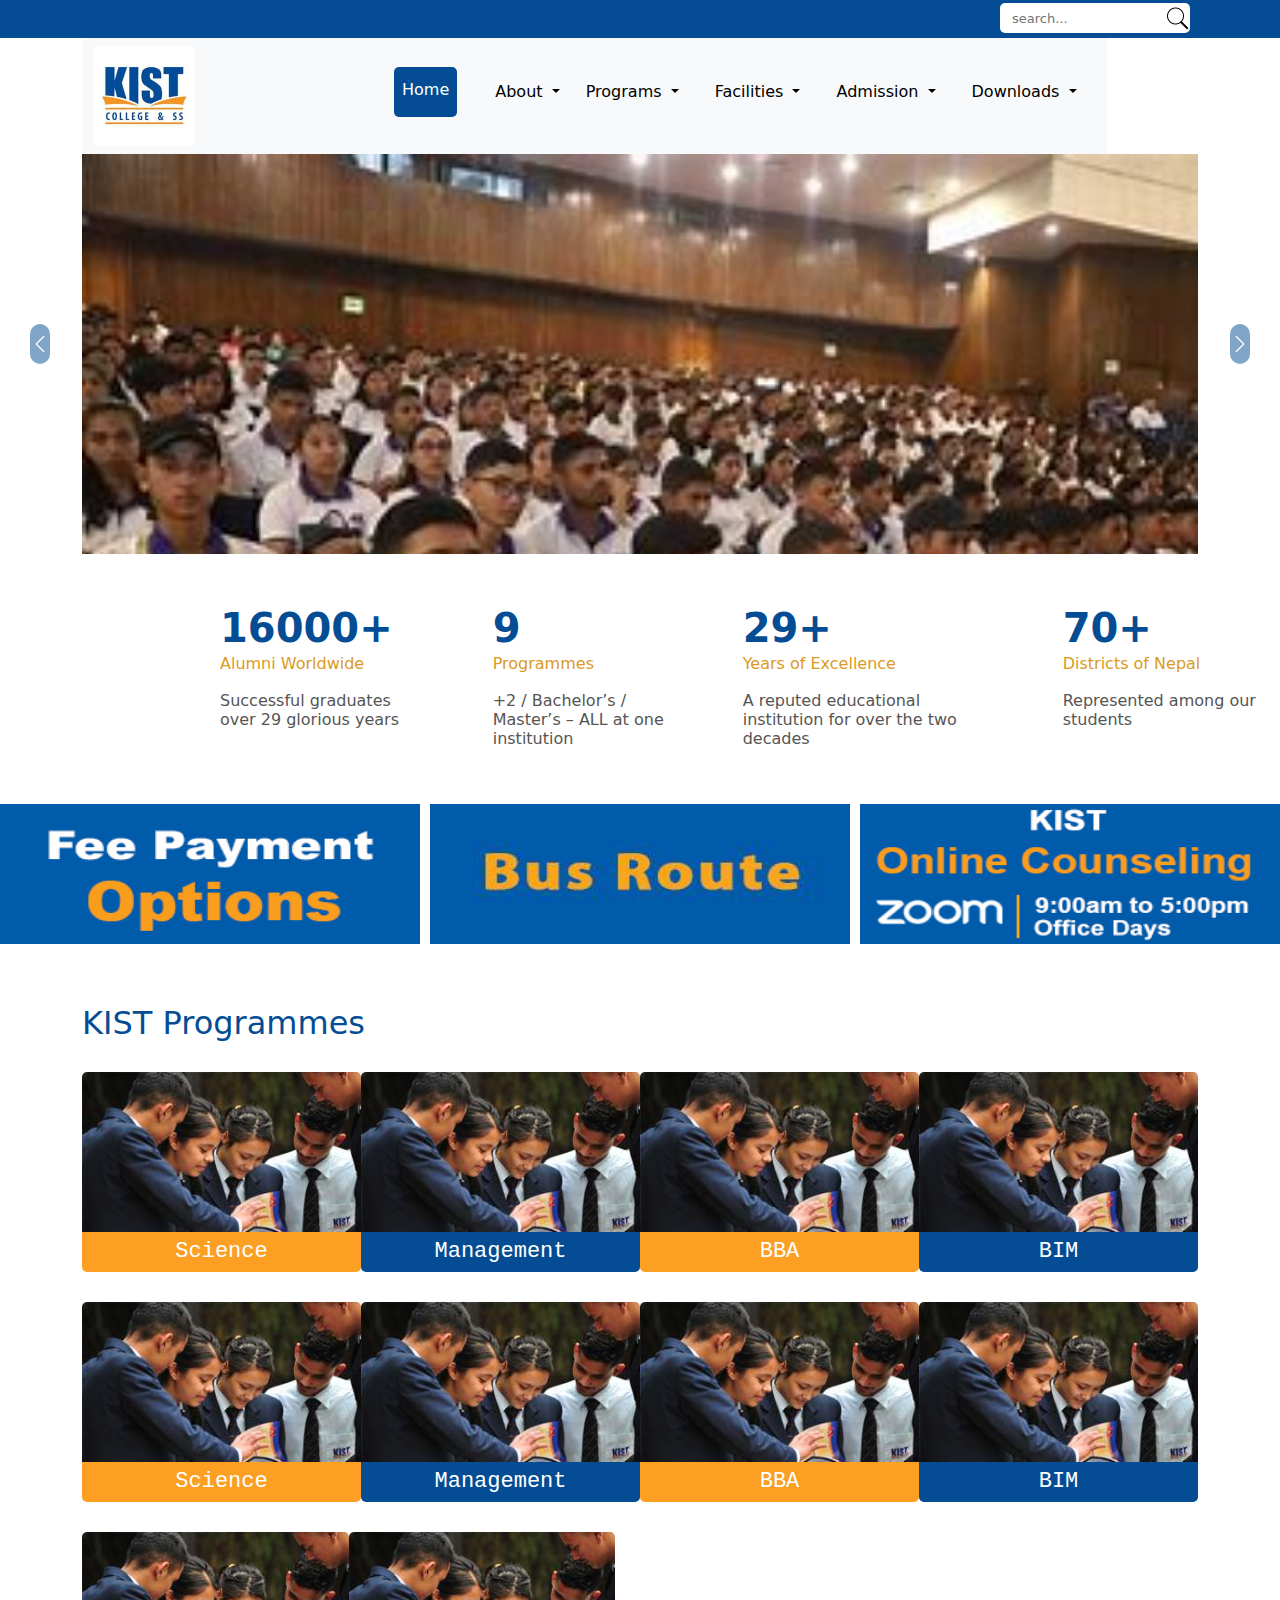
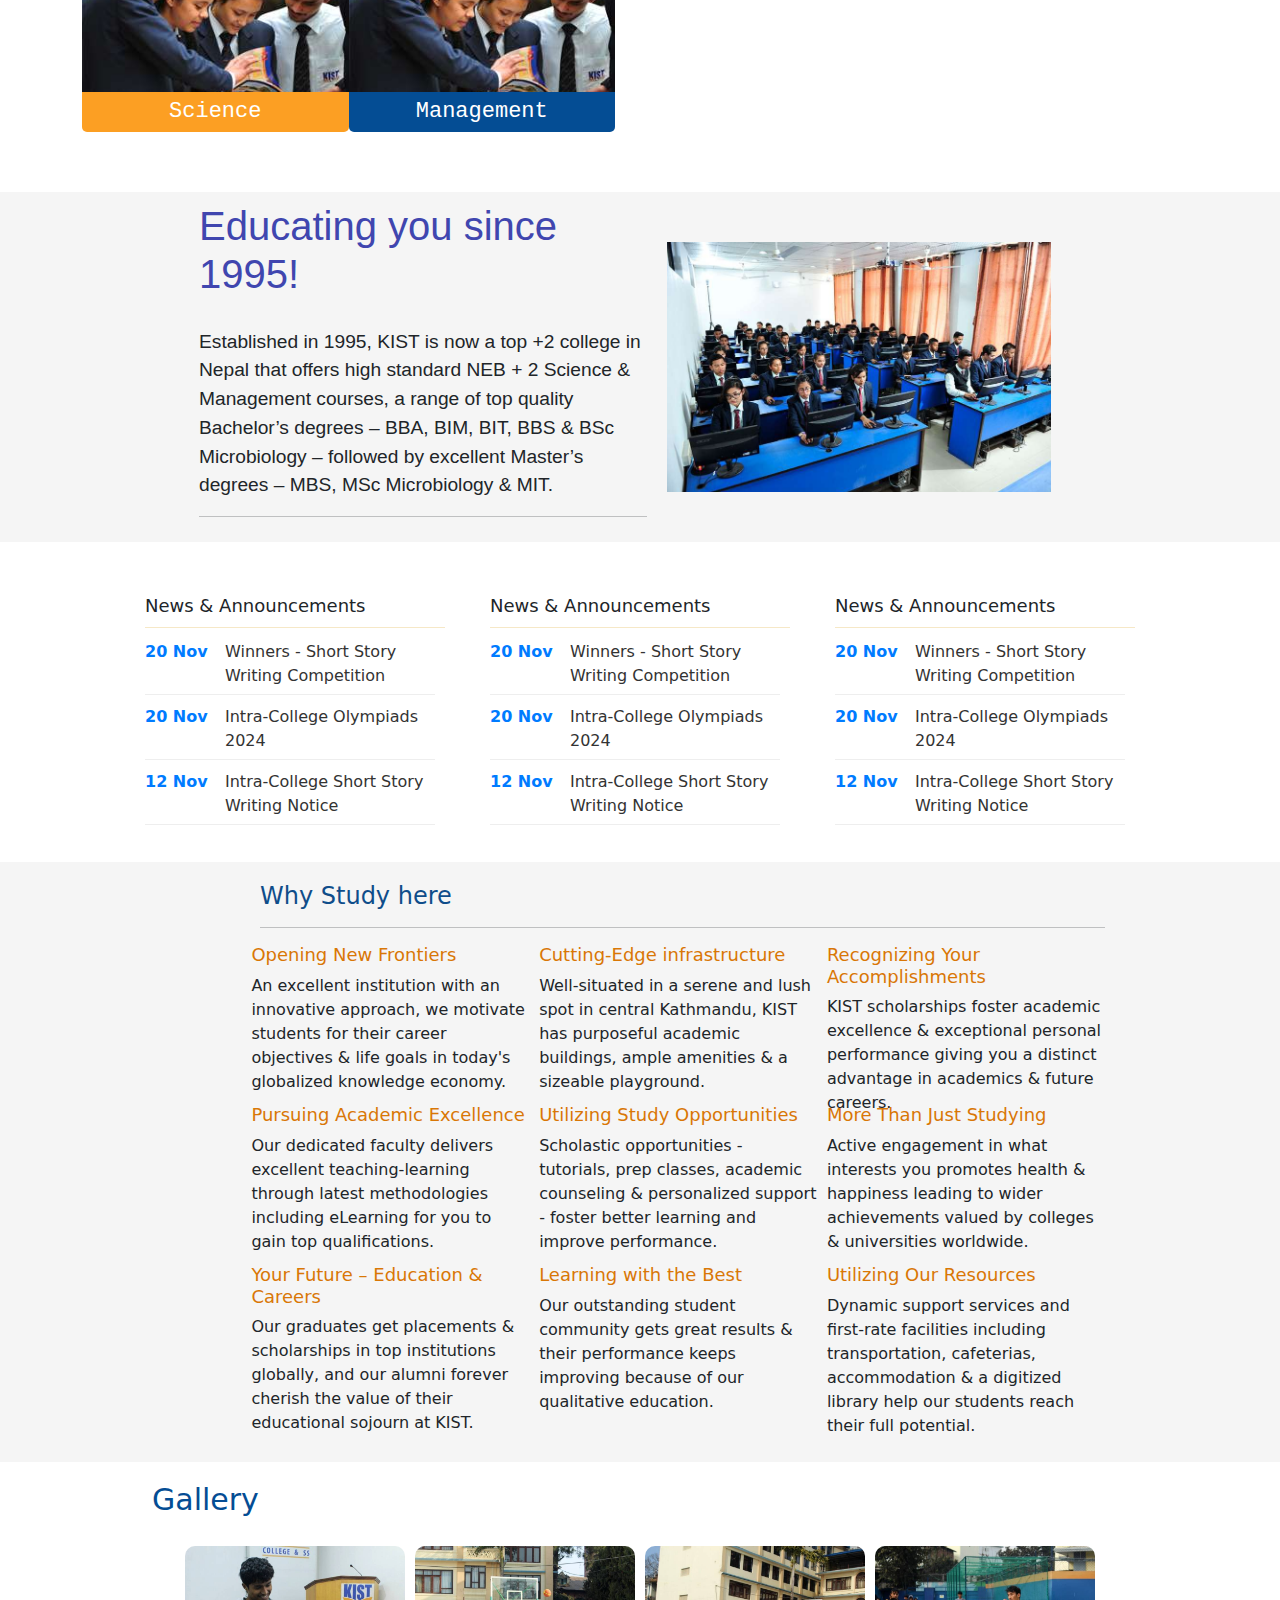
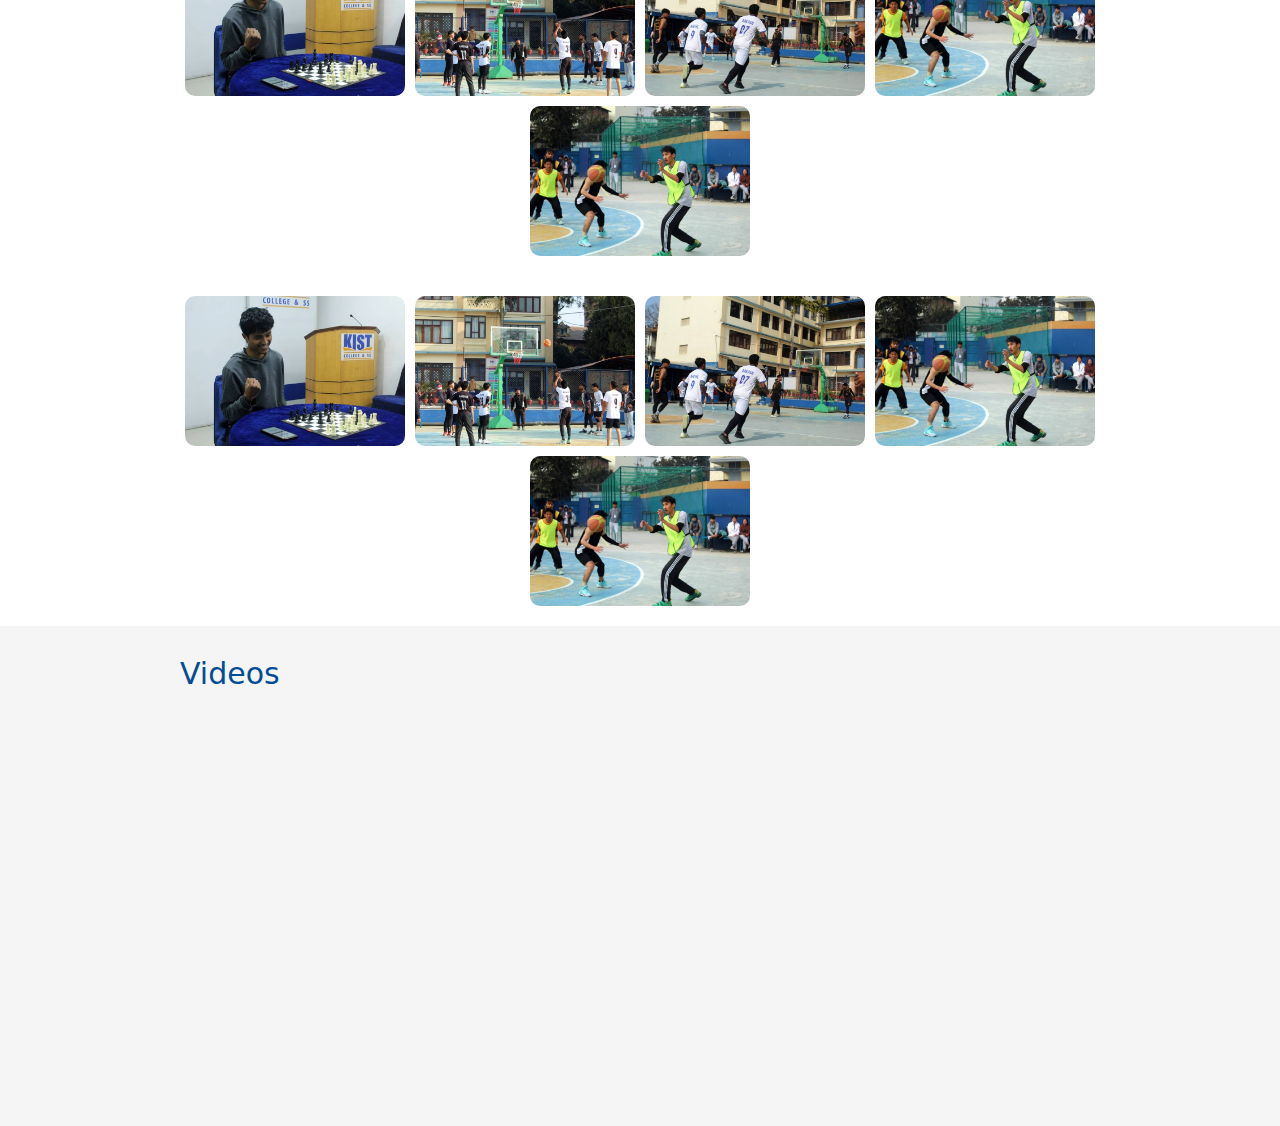
<file: index.html>
<!DOCTYPE html>
<html lang="en">
<head>
    <meta charset="UTF-8">
    <meta name="viewport" content="width=device-width, initial-scale=1.0">
    <title>KIST</title>
    <link rel="stylesheet" href="./style.css">
    <meta name="viewport" content= "width=device-width, user-scalable=no">
    <link rel="stylesheet" href="./assets/css/bootstrap.css">
    <link href="https://cdn.jsdelivr.net/npm/bootstrap@5.0.2/dist/css/bootstrap.min.css" rel="stylesheet" integrity="sha384-EVSTQN3/azprG1Anm3QDgpJLIm9Nao0Yz1ztcQTwFspd3yD65VohhpuuCOmLASjC" crossorigin="anonymous">
<script src="https://cdn.jsdelivr.net/npm/bootstrap@5.0.2/dist/js/bootstrap.bundle.min.js" integrity="sha384-MrcW6ZMFYlzcLA8Nl+NtUVF0sA7MsXsP1UyJoMp4YLEuNSfAP+JcXn/tWtIaxVXM" crossorigin="anonymous"></script>
</head>
<body>
    <div class="searchbar">
        <input class="search-bar" placeholder="search..." type="searchbar">
    </div>
    <div  style="display: flex; " class="container">
    <nav class="navbar navbar-expand-lg bg-body-tertiary">
        <div class="container-fluid">
          <img class="logo" src="./images/logo_small.jpg" style="height: 100px; width: 100px; margin-right: 200px; " alt="">
          <button class="navbar-toggler" type="button" data-bs-toggle="collapse" data-bs-target="#navbarSupportedContent" aria-controls="navbarSupportedContent" aria-expanded="false" aria-label="Toggle navigation">
            <span class="navbar-toggler-icon"></span>
          </button>
          <div class="collapse navbar-collapse" id="navbarSupportedContent">
            <ul  style="align-items: center;position: relative;  " class="navbar-nav me-auto mb-2 mb-lg-2">
              <li class="nav-item">
                <a style=" border-radius: 5px; height: 50px; line-height: 30px; background: #044d94; color: white; margin-right: 20px; " class="nav-link active" aria-current="page" href="./index.html">Home</a>
              </li>
              <li style="margin: 0 ;  " class="nav-item">
                <li    class="nav-item dropdown">
                    <a style="color: black; font-weight: 500; " class="nav-link dropdown-toggle" href="#" role="button" data-bs-toggle="dropdown" aria-expanded="false">
                     About
                    </a>
                    <ul style="position: absolute;" class="dropdown-menu">
                        <li><a class="dropdown-item" href="#">Introduction</a></li>
                        <li><hr class="dropdown-divider"></li>
                        <li><a class="dropdown-item" href="#">Message From Director</a></li>
                        <li><hr class="dropdown-divider"></li>
                        <li><a class="dropdown-item" href="#">Message From Principle</a></li>
                        <li><hr class="dropdown-divider"></li>
                        <li><a class="dropdown-item" href="#">Kist Poeple</a></li>
                        <li><hr class="dropdown-divider"></li>
                        <li><a class="dropdown-item" href="#">Tradition</a></li>
                        <li><hr class="dropdown-divider"></li>
                        <li><a class="dropdown-item" href="#">Life at KIST</a></li>
                        <li><hr class="dropdown-divider"></li>
                        <li><a class="dropdown-item" href="#">Gallery</a></li>
                        <li><hr class="dropdown-divider"></li>
                        <li><a class="dropdown-item" href="#">Events</a></li>
                    </ul>
                  </li>
              </li>
              <li class="nav-item dropdown">
                <a style="color: black; font-weight: 500; " class="nav-link dropdown-toggle" href="#" role="button" data-bs-toggle="dropdown" aria-expanded="false">
                 Programs
                </a>
                <ul  class="dropdown-menu">
                  <li><a class="dropdown-item" href="#">Action</a></li>
                  <li><a class="dropdown-item" href="#">Another action</a></li>
                  <li><hr class="dropdown-divider"></li>
                  <li><a class="dropdown-item" href="#">Something else here</a></li>
                </ul>
              </li>
              <li class="nav-item">
                <li class="nav-item dropdown">
                    <a style="color: black; font-weight: 500; " class="nav-link dropdown-toggle" href="#" role="button" data-bs-toggle="dropdown" aria-expanded="false">
                     Facilities
                    </a>
                    <ul class="dropdown-menu">
                      <li><a class="dropdown-item" href="#">Action</a></li>
                      <li><a class="dropdown-item" href="#">Another action</a></li>
                      <li><hr class="dropdown-divider"></li>
                      <li><a class="dropdown-item" href="#">Something else here</a></li>
                    </ul>
                  </li>
              </li>
              <li class="nav-item"></li>
                <li class="nav-item dropdown">
                    <a style="color: black; font-weight: 500; " class="nav-link dropdown-toggle" href="#" role="button" data-bs-toggle="dropdown" aria-expanded="false">
                     Admission
                    </a>
                    <ul class="dropdown-menu">
                      <li><a class="dropdown-item" href="#">Introduction</a></li>
                      <li><hr class="dropdown-divider"></li>
                      <li><a class="dropdown-item" href="#">Message From Director</a></li>
                      
                      <li><hr class="dropdown-divider"></li>
                      <li><a class="dropdown-item" href="#">Message From Principle</a></li>
                      <li><a class="dropdown-item" href="#">Kist Poeple</a></li>
                      <li><hr class="dropdown-divider"></li>
                      <li><a class="dropdown-item" href="#">Tradition</a></li>
                      
                      <li><hr class="dropdown-divider"></li>
                      <li><a class="dropdown-item" href="#">Life at KIST</a></li>
                      <li><hr class="dropdown-divider"></li>
                      <li><a class="dropdown-item" href="#">Gallery</a></li>
                      <li><hr class="dropdown-divider"></li>
                      <li><a class="dropdown-item" href="#">Events</a></li>
                    </ul>
                  </li>
              </li>
              <li class="nav-item">
                
                    <li class="nav-item dropdown">
                        <a style="color: black; font-weight: 500; " class="nav-link dropdown-toggle" href="#" role="button" data-bs-toggle="dropdown" aria-expanded="false">
                        Downloads
                        </a>
                        <ul class="dropdown-menu">
                          <li><a class="dropdown-item" href="#">Action</a></li>
                          <li><a class="dropdown-item" href="#">Another action</a></li>
                          <li><hr class="dropdown-divider"></li>
                          <li><a class="dropdown-item" href="#">Something else here</a></li>
                        </ul>
                      </li>
                  </li>
              
                
              </li>
            </ul>
          </div>
        </div>
      </nav>
    </div>
  
  <div  id="carouselExampleRide" class="carousel slide" data-bs-ride="true">
        <div style="height: 400px;" class="carousel-inner">
          <div style="background: 0 10px 15px -3px rgba(0,0,0,.1),0 4px 6px -2px rgba(0,0,0,.05);" class="carousel-item active">
            <div class="container">
            <img src="./images/banner.1.jpeg" class="d-block w-100" alt="...">
        </div>
          </div>
          <div class="carousel-item">
            <div class="container">
            <img src="./images/banner.3.jpeg" class="d-block w-100" alt="...">
          </div>
        </div>
          <div class="carousel-item">
            <div class="container">
            <img src="./images/banner.3.jpeg" class="d-block w-100" alt="...">
          </div>
        </div>
        </div>
        <button style=" margin-left: 30px; height: 40px;border-radius: 10px; margin-top: 170px; width: 20px; background: #044d94;" class="carousel-control-prev" type="button" data-bs-target="#carouselExampleRide" data-bs-slide="prev">
          <span class="carousel-control-prev-icon" aria-hidden="true"></span>
          <span  class="visually-hidden">Previous</span>
        </button>
        <button style=" margin-right: 30px; height: 40px;border-radius: 10px; margin-top: 170px; width: 20px; background: #044d94;" class="carousel-control-next" type="button" data-bs-target="#carouselExampleRide" data-bs-slide="next">
          <span class="carousel-control-next-icon" aria-hidden="true"></span>
          <span class="visually-hidden">Next</span>
        </button>
      </div>
      <div  class="text-box" >
        <div class="text-part1">
            <h1>16000+</h1>
            <span>Alumni Worldwide</span>
            <h6 style="width: 190px; color: rgb(86, 85, 85);margin-top: 15px; " >Successful graduates over 
                29 glorious years</h6>
        </div>
        <div class="text-part1">
            <h1>9</h1>
            <span>
                Programmes
                
                </span>
            <h6 style="width: 190px; color: rgb(86, 85, 85);margin-top: 15px; " >+2 / Bachelor’s / Master’s –
                ALL at one institution</h6>
        </div>
        <div class="text-part1">
            <h1>29+</h1>
            <span>Years of Excellence</span>
            <h6 style="width: 260px; color: rgb(86, 85, 85);margin-top: 15px; " >A reputed educational institution for over the two decades</h6>
        </div>
        <div class="text-part1">
            <h1>70+</h1>
            <span>Districts of Nepal</span>
            <h6 style="width: 250px; color: rgb(86, 85, 85);margin-top: 15px; " >Represented among our students</h6>
        </div>
    </div>
<div class="banner-box">
  <div class="img">
    <img src="./images/15eeaf995ea9f0ec7bc4d6ae52ced4294986149c1643191695 (1).gif" alt="">
  </div>
  <div class="img">
    <img src="./images/06e72dfe909e69d67db12f655566cc9dc18a1f321721896937.jpg" alt="">
  </div>
  <div class="img">
    <img src="./images/0cdab07d9a8444a96d513fc0734c420e539b40701645165237.gif" alt="">
  </div>
</div>
<!-------------Start Programs------------->
<div style="margin-top: 60px;" class="container-programss">
  <h2 class="programs" >KIST Programmes</h2>
  <div class="program-parent">
  
  <div class="program-box">
      <div style="background: #fc9f23 !important;" class="footer">Science</div>
  </div>
  <div class="program-box">
      <div class="footer">Management</div>
  </div> <div class="program-box">
      <div style="background: #fc9f23 !important;" class="footer">BBA</div>
  </div>
  <div class="program-box">
      <div  class="footer">BIM</div>
  </div>
</div>
<div class="program-parent">
  
  <div class="program-box">
      <div style="background: #fc9f23 !important;" class="footer">Science</div>
  </div>
  <div class="program-box">
      <div class="footer">Management</div>
  </div> <div class="program-box">
      <div style="background: #fc9f23 !important;" class="footer">BBA</div>
  </div>
  <div class="program-box">
      <div  class="footer">BIM</div>
  </div>
</div>
<div class="program-parent">
  
  <div class="program-box">
      <div style="background: #fc9f23 !important;" class="footer">Science</div>
  </div>
  <div class="program-box">
      <div class="footer">Management</div>
  </div> <div class="program-empty">
      
  </div>
  
</div>
</div>
<div style="margin-top: 60px;" class="container-xl">
  <h2 class="programs" >KIST Programmes</h2>
  <div class="program-parent">
  
  <div class="program-box">
      <div style="background: #fc9f23 !important;" class="footer">Science</div>
  </div>
  <div class="program-box">
      <div class="footer">Management</div>
  </div> <div class="program-box">
      <div style="background: #fc9f23 !important;" class="footer">BBA</div>
  </div>
  <div class="program-box">
      <div  class="footer">BIM</div>
  </div>
</div>
<div class="program-parent">
  
  <div class="program-box">
      <div style="background: #fc9f23 !important;" class="footer">Science</div>
  </div>
  <div class="program-box">
      <div class="footer">Management</div>
  </div> <div class="program-box">
      <div style="background: #fc9f23 !important;" class="footer">BBA</div>
  </div>
  <div class="program-box">
      <div  class="footer">BIM</div>
  </div>
</div>
<div class="program-parent">
  
  <div class="program-box">
      <div style="background: #fc9f23 !important;" class="footer">Science</div>
  </div>
  <div style="margin-right: 50px !important;" class="program-box">
      <div class="footer">Management</div>
  </div> <div class="program-empty">
      
  </div>
  
</div>
</div>
<!------------End program section--------------->
<!------------Start Education section--------------->
<div class="edubox">
  <div class="textpart">
    <h1 style="color: #4046AF;">Educating you since 1995!</h1>
    <blockquote></blockquote>
    <p>Established in 1995, KIST is now a top +2 college in Nepal that offers high standard NEB + 2 Science & Management courses, a range of top quality Bachelor’s degrees – BBA, BIM, BIT, BBS & BSc Microbiology – followed by excellent Master’s degrees – MBS, MSc Microbiology & MIT.</p>
    <hr>
  </div>
  <div class="imagepart"></div>
</div>
<!------------End Education section--------------->
<!------------Start Information section--------------->
<div class="infocontainer">
<div class="news-container">
  <h2>News & Announcements</h2>
  <hr size="5" >
  <div class="news-list">
      <div class="news-item">
          <span class="date">20 Nov</span>
          <span class="title">Winners - Short Story Writing Competition</span>
      </div>
      <div class="news-item">
          <span class="date">20 Nov</span>
          <span class="title">Intra-College Olympiads 2024</span>
      </div>
      <div class="news-item">
          <span class="date">12 Nov</span>
          <span class="title">Intra-College Short Story Writing Notice</span>
      </div>
      <div class="news-item">
          <span class="date">11 Nov</span>
          <span class="title">Extra Class Notice 2081</span>
      </div>
  </div>
</div>
<div class="news-container">
  <h2>News & Announcements</h2>
  <hr size="5" >
  <div class="news-list">
      <div class="news-item">
          <span class="date">20 Nov</span>
          <span class="title">Winners - Short Story Writing Competition</span>
      </div>
      <div class="news-item">
          <span class="date">20 Nov</span>
          <span class="title">Intra-College Olympiads 2024</span>
      </div>
      <div class="news-item">
          <span class="date">12 Nov</span>
          <span class="title">Intra-College Short Story Writing Notice</span>
      </div>
      <div class="news-item">
          <span class="date">11 Nov</span>
          <span class="title">Extra Class Notice 2081</span>
      </div>
  </div>
</div>
<div class="news-container">
  <h2>News & Announcements</h2>
  <hr size="5" >
  <div class="news-list">
      <div class="news-item">
          <span class="date">20 Nov</span>
          <span class="title">Winners - Short Story Writing Competition</span>
      </div>
      <div class="news-item">
          <span class="date">20 Nov</span>
          <span class="title">Intra-College Olympiads 2024</span>
      </div>
      <div class="news-item">
          <span class="date">12 Nov</span>
          <span class="title">Intra-College Short Story Writing Notice</span>
      </div>
      <div class="news-item">
          <span class="date">11 Nov</span>
          <span class="title">Extra Class Notice 2081</span>
      </div>
  </div>
</div>
</div>



<!------------End Information section--------------->
<!------------Start why section--------------->
<div class="whyparent">
  <div class="backgroundwhy">
    <h4 >Why Study here</h4>
    <hr size="3" >
    <div class="section1">
      <div class="whybox">
        <h6>Opening New Frontiers
        </h6>
        <p>An excellent institution with an innovative approach, we motivate students for their career objectives & life goals in today's globalized knowledge economy.</p>
      </div>
      <div class="whybox">
        <h6>Cutting-Edge infrastructure</h6>
        <p>Well-situated in a serene and lush spot in central Kathmandu, KIST has purposeful academic buildings, ample amenities & a sizeable playground.</p>
      </div>
      <div class="whybox">
        <h6>Recognizing Your Accomplishments</h6>
        <p>KIST scholarships foster academic excellence & exceptional personal performance giving you a distinct advantage in academics & future careers.</p>
      </div>
    </div>
    <div class="section1">
      <div class="whybox">
        <h6>Pursuing Academic Excellence</h6>
        <P>Our dedicated faculty delivers excellent teaching-learning through latest methodologies including eLearning for you to gain top qualifications.</P>
      </div>
      <div class="whybox">
        <h6>Utilizing Study Opportunities</h6>
        <p>Scholastic opportunities - tutorials, prep classes, academic counseling & personalized support - foster better learning and improve performance.</p>
      </div>
      <div class="whybox">
        <h6>More Than Just Studying</h6>
        <p>Active engagement in what interests you promotes health & happiness leading to wider achievements valued by colleges & universities worldwide.</p>
      </div>
    </div>
    <div class="section1">
      <div class="whybox">
        <h6>Your Future – Education & Careers</h6>
        <p>Our graduates get placements & scholarships in top institutions globally, and our alumni forever cherish the value of their educational sojourn at KIST.</p>
      </div>
      <div class="whybox">
        <h6>Learning with the Best</h6>
        <p>Our outstanding student community gets great results & their performance keeps improving because of our qualitative education.</p>
      </div>
      <div class="whybox">
        <h6>Utilizing Our Resources</h6>
        <p>Dynamic support services and first-rate facilities including transportation, cafeterias, accommodation & a digitized library help our students reach their full potential.</p>
      </div>
    </div>
  </div>
</div>
<!------------End why section--------------->
<!------------Start Gallery section--------------->
<div class="container">
<h4 style=" margin-left: 70px; margin-top: 20px; font-size: 30px; color: #044d94; " >Gallery</h4>
</div>
<div class="container">
<div class="gallery">
  <div class="gallery-item">
    <img src="./images/gallery 1.jpg" alt="Photo 1">
    <div class="overlay">
      <a href="https://kist.edu.np/" >Photo 1 </a>
    </div>
  </div>
  <div class="gallery-item">
    <img src="./images/Gallery 2.jpg" alt="Photo 2">
    <div class="overlay">
      <a href="https://kist.edu.np/" >Photo 2 </a>
    </div>
  </div>
  <div class="gallery-item">
    <img src="./images/gallery3.jpg" alt="Photo 3">
    <div class="overlay">
      <a href="https://kist.edu.np/" >Photo 3 </a>
    </div>
  </div>
  <div class="gallery-item">
    <img src="./images/GAllery 4.jpg" alt="Photo 4">
    <div class="overlay">
      <a href="https://kist.edu.np/" >Photo 4</a>
    </div>
  </div>
  <div class="gallery-item">
    <img src="./images/GAllery 4.jpg" alt="Photo 5">
    <div class="overlay">
      <a href="https://kist.edu.np/" >Photo 5 </a>
    </div>
  </div>
</div>
<div class="gallery">
  <div class="gallery-item">
    <img src="./images/gallery 1.jpg" alt="Photo 1">
    <div class="overlay">
      <a href="https://kist.edu.np/" >Photo 6 </a>
    </div>
  </div>
  <div class="gallery-item">
    <img src="./images/Gallery 2.jpg" alt="Photo 2">
    <div class="overlay">
      <a href="https://kist.edu.np/" >Photo 7 </a>
    </div>
  </div>
  <div class="gallery-item">
    <img src="./images/gallery3.jpg" alt="Photo 3">
    <div class="overlay">
      <a href="https://kist.edu.np/" >Photo 8 </a>
    </div>
  </div>
  <div class="gallery-item">
    <img src="./images/GAllery 4.jpg" alt="Photo 4">
    <div class="overlay">
      <a href="https://kist.edu.np/" >Photo 9 </a>
    </div>
  </div>
  <div class="gallery-item">
    <img src="./images/GAllery 4.jpg" alt="Photo 5">
    <div class="overlay">
      <a href="https://kist.edu.np/" >Photo 10 </a>
    </div>
  </div>
</div>
</div>
<!------------End Gallery section--------------->
<!------------Start Video section--------------->
 <div  class="Videobox">
  <h4 style="padding-top: 30px;  color: #044d94; font-size: 30px; margin-left: 180px;">Videos</h4>
   <div class="videobox-item">
    <div class="youtube-section"></div>
    <div class="text-section"></div>
   </div>
 </div>
<!------------End Video section-------------->
</head>

</body>
</file>
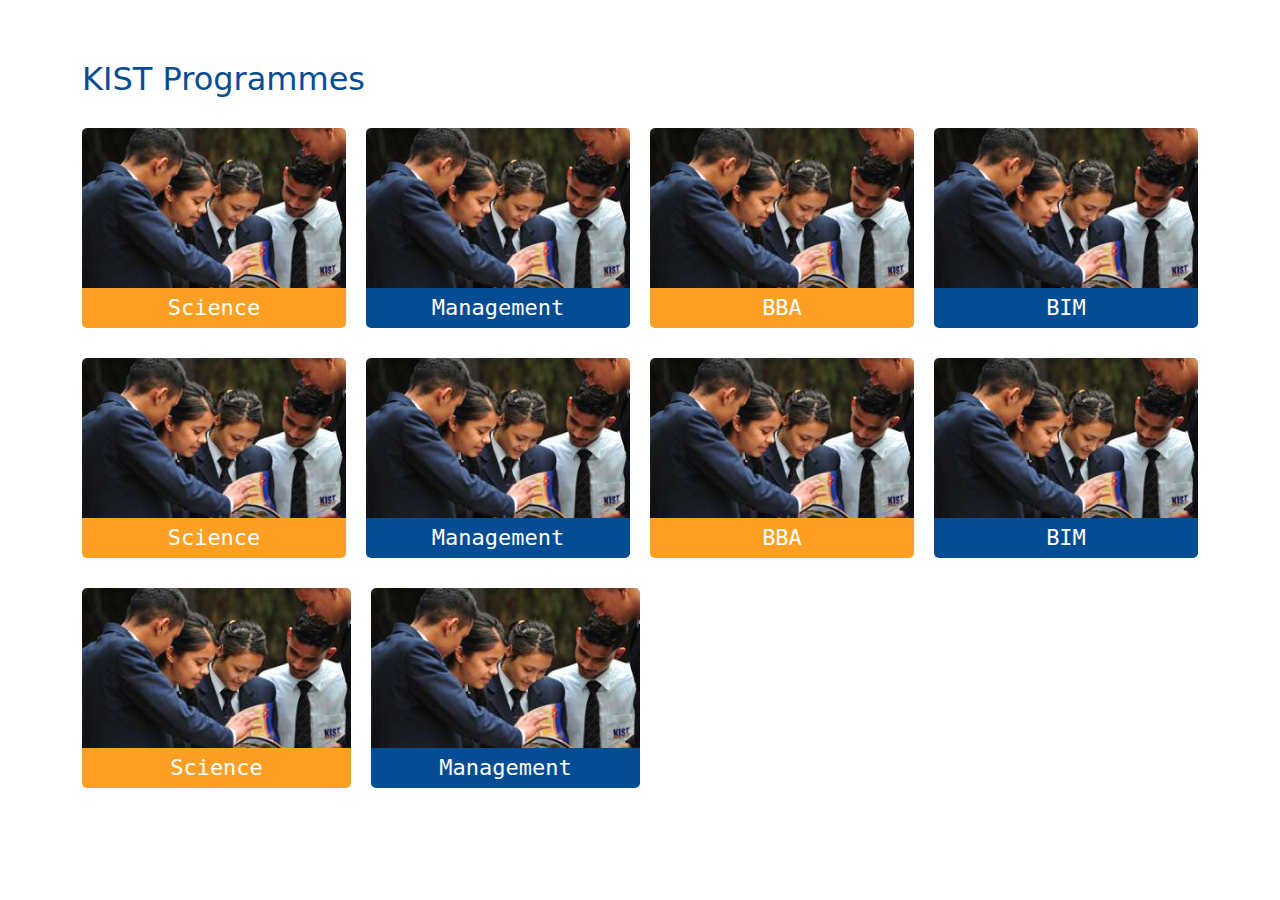
<file: test.html>
<!DOCTYPE html>
<html lang="en">
<head>
    <meta charset="UTF-8">
    <meta name="viewport" content="width=device-width, initial-scale=1.0">
    <title>Document</title>
    <link rel="stylesheet" href="./test.css">
    <link rel="stylesheet" href="./assets/css/bootstrap.css">
    <link href="https://cdn.jsdelivr.net/npm/bootstrap@5.0.2/dist/css/bootstrap.min.css" rel="stylesheet" integrity="sha384-EVSTQN3/azprG1Anm3QDgpJLIm9Nao0Yz1ztcQTwFspd3yD65VohhpuuCOmLASjC" crossorigin="anonymous">
<script src="https://cdn.jsdelivr.net/npm/bootstrap@5.0.2/dist/js/bootstrap.bundle.min.js" integrity="sha384-MrcW6ZMFYlzcLA8Nl+NtUVF0sA7MsXsP1UyJoMp4YLEuNSfAP+JcXn/tWtIaxVXM" crossorigin="anonymous"></script>
</head>
<body>
  <div style="margin-top: 60px !important;" class="container">
    <h2 class="programs" >KIST Programmes</h2>
    <div class="program-parent">
    
    <div class="program-box">
        <div style="background: #fc9f23 !important;" class="footer">Science</div>
    </div>
    <div class="program-box">
        <div class="footer">Management</div>
    </div> <div class="program-box">
        <div style="background: #fc9f23 !important;" class="footer">BBA</div>
    </div>
    <div class="program-box">
        <div  class="footer">BIM</div>
    </div>
  </div>
  <div class="program-parent">
    
    <div class="program-box">
        <div style="background: #fc9f23 !important;" class="footer">Science</div>
    </div>
    <div class="program-box">
        <div class="footer">Management</div>
    </div> <div class="program-box">
        <div style="background: #fc9f23 !important;" class="footer">BBA</div>
    </div>
    <div class="program-box">
        <div  class="footer">BIM</div>
    </div>
  </div>
  <div class="program-parent">
    
    <div class="program-box">
        <div style="background: #fc9f23 !important;" class="footer">Science</div>
    </div>
    <div class="program-box">
        <div class="footer">Management</div>
    </div> <div class="program-empty">
        
    </div>
    
  </div>
</div>
</body>
</html>
</file>
<file: style.css>
body {
  font-family: Arial, sans-serif;
  margin: 0;
  padding: 0;
  background-color: #111;
  color: #fff;
}
/*Start Top header section*/
.searchbar {
  background: #044d94;
  height: 38px;
  width: 100%;
  display: flex;
  justify-content: right;
}
.search-bar {
  height: 30px;
  width: 190px;
  margin: 3px 90px 0px 0px;
  border-radius: 5px;
  line-height: 35px;
  border: none;
  color: whitesmoke;
  text-indent: 10px;
  font-size: 13px;
  background: white url(./images/icons8-search-50.png) no-repeat;
  background-size: 25px 25px;
  background-position: right;
}
/*End Top header section*/


/*Start Nav-Bar section*/
.nav-item {
  margin-right: 20px;
  margin: 0 10px 0 0;
  padding: 0;
}
:hover.dropdown {
  transform: scale(1.1);
  transition: 0.2s;
  background: #044d94;
  border-radius: 5px;
  height: 50px;
  line-height: 34px;
}
.nav-item {
  z-index: 5;
}
.dropdown {
  z-index: 5;
}
.dropdown-menu {
  z-index: 5;
}
.dropdown-item {
  z-index: 5;
}

.dropdown:hover .dropdown-menu {
  display: block;
  margin-top: 0.3rem;
  margin-right: 1rem;
  position: absolute !important;
}
/*Start info section*/
.text-part1 h1 {
  color: #044d94;
  margin: 0;
  padding: 0;
  font-size: 40px;
  font-weight: 550;
  margin-right: 40px;
}
.text-part1 span {
  color: rgb(219, 154, 34) !important;
  margin: 0;
  padding: 0;
  font-weight: 400;
}
.text-box {
  display: flex;
  width: 75%;
  margin: auto;
}
.text-part1 {
  margin: 50px 0 0 60px;
  height: 200px;
}
.text-part1 h6 {
  width: 400px;
}
/*End info section*/
/*Start Banner section*/
.banner-box {
  display: flex;
  width: 85%;
  align-items: center;
  justify-content: center;
  margin: auto;
  grid-template-columns: 1fr 1fr 1fr;
  grid-gap: 10px;
}
.img img {
  width: 420px;
  height: 140px;
  background-size: contain;
}
/*End banner section*/
/*Start Program section*/
.program-parent {
  display: flex;
  grid-template-columns: 1fr 1fr 1fr 1fr;
  /* grid-gap: 20px; */
  margin-top: 30px;
}

.program-empty {
  width: 600px;
}
.program-box {
  width: 300px;
  height: 200px;
  margin: auto;
  background: url(./images/program-1.jpg) no-repeat;
  display: flex;
  background-size: contain;
  align-items: end;
  border-radius: 5px;
  transition: transform 0.2s;
}

.footer {
  width: 100%;
  height: 40px;
  background: #044d94;
  text-align: center;
  font-size: 22px;
  color: white;
  font-family: monospace;
  line-height: 40px;
  border-bottom-left-radius: 5px;
  border-bottom-right-radius: 5px;
}
.container-programss {
  width: 100%;
  padding-right: var(--bs-gutter-x, 1rem);
  padding-left: var(--bs-gutter-x, 1rem);
}
.programs {
  color: #044d94;
  margin-bottom: 20px;
}
.program-box:hover {
  transform: translateY(-10px);
  transition: 0.2s;
}
.container-programss {
  display: none;
}
/*End Program section*/
.background-section {
  background: #888d944f;
  width: 100%;
  height: 380px;
  margin-top: 50px;
  color: #0f4d8a;
  font-size: 30px;
  font-weight: 500;
  display: flex;
  flex-direction: column !important;
}
.edubox{
  background:whitesmoke;
  width: 100%;
  height: 350px;
  display: flex;
  grid-gap: 20px;
  grid-template-columns: 1fr 1fr;
  justify-content: center;
  align-items: center;
  margin-top: 60px;
}
.textpart{
  width: 35%;
  
  font-size: larger;
  font-family: 'Segoe UI', Tahoma, Geneva, Verdana, sans-serif;
}
.textpart h1{
  margin-bottom: 30px;
}
.imagepart{
  width: 30%;
  height: 250px;
  background: url(./images/detailsphoto.jpg) no-repeat;
  background-size: cover;
  margin-right: 30px;
}
.infobox{
  width: 22%;
  height: 400px;
  
  /* background: grey; */
}
.infocontainer{
  width: 100%;
  display: flex;
  margin-top: 20px;
  justify-content: center;
  align-items: center;
  grid-template-columns: 1fr 1fr 1fr;
  grid-gap: 45px;
  height: 300px;
  
}
.infobox hr {
  margin-top: 0;
  color: rgb(194, 166, 8);
  margin-bottom: 10px;
}
.infobox h5 {
  margin-top: 0;
  color: #0f4d8a;
}
/* styles.css */


.news-container {
  width: 300px;
  max-height: 250px;
  background-color: #fff;
 
  overflow: hidden;
}
.news-container hr{
  margin: 0;
  padding: 0;
  color: goldenrod;
}
.news-container h2 {
  font-size: 18px;
  margin-bottom: 10px;
}

.news-list {
  max-height: 200px;
  overflow-y: auto;
  padding-right: 10px;
}

.news-item {
  display: flex;
  margin-bottom: 8px;
  border-bottom: 1px solid #eee;
  padding-bottom: 6px;
  margin-top: 10px;
}

.news-item:last-child {
  border-bottom: none;
  margin-bottom: 0;
}

.date {
  font-weight: bold;
  color: #007BFF;
  width: 80px;
  flex-shrink: 0;
}

.title {
  flex-grow: 1;
  color: #333;
}

/* Custom scrollbar */
.news-list::-webkit-scrollbar {
  width: 8px;
}

.news-list::-webkit-scrollbar-thumb {
  background-color: #007BFF;
  border-radius: 4px;
}

.news-list::-webkit-scrollbar-thumb:hover {
  background-color: #0056b3;
}

.news-list::-webkit-scrollbar-track {
  background: #f1f1f1;
  border-radius: 4px;
}

.backgroundwhy{
  background: whitesmoke;
  width: 100%;
  height: 600px;
  
}
.backgroundwhy h4{
  color: #0f4d8a;
  margin-left: 260px;
  padding-top: 20px;
}
.backgroundwhy hr{
  width: 66%;
  margin-left:260px ;
}
.whybox h6{
  color: #D97706;
  font-size: large;
}
.section1{
  width: 70%;
  display: flex;
  grid-template-columns: 1fr 1fr 1fr;
  grid-gap: 10px;
  align-items: center;
  justify-content: center;
  margin-left: 230px;
  margin-bottom: 10px;
}
.whybox{
  width: 31%;
  height: 150px;
 
}
/*----------------container gallery-----------------*/


.gallery {
  display: flex;
  flex-wrap: wrap;
  gap: 10px;
  justify-content: center;
  padding: 20px;
}

.gallery-item {
  position: relative;
  width: 220px;
  height: 150px;
  overflow: hidden;
  border-radius: 10px;
}

.gallery-item img {
  width: 100%;
  height: 100%;
  object-fit: cover;
  transition: transform 0.3s ease;
}

.gallery-item:hover img {
  transform: scale(1.1);
}

.gallery-item .overlay {
  position: absolute;
  top: 0;
  left: 0;
  width: 100%;
  height: 100%;
  background-color: rgba(0, 0, 0, 0.5);
  display: flex;
  justify-content: center;
  align-items: center;
  opacity: 0;
  transition: opacity 0.3s ease;
}

.gallery-item:hover .overlay {
  opacity: 1;
}

.gallery-item .overlay a {
  margin: 0;
  font-size: 16px;
  text-align: center;
  color: #fff;
  text-decoration: none;
 
}

.Videobox{
  width: 100%;
  height: 500px; 
  display: block;
  background: whitesmoke;
}










@media only screen and (max-width: 500px) {
  .logo {
    margin-right: 50px !important;
    width: 70px !important;
    height: 70px !important;
  }
  
  
  .dropdown {
    z-index: 5;
  }
  .dropdown-menu {
    z-index: 5;
  }
  .dropdown-item {
    z-index: 5;
  }
  
  .navbar {
    width: inherit;
  }
  .nav-item {
    width: 120px;
    text-align: center;
    margin-left: 20px;
    margin-top: 10px;
    z-index: 5;
  }
  .dropdown {
    display: block;
    transition: transform 0.2s;
  }
  :hover.dropdown {
    transform: none !important;
    transition: 0.4s;
    border-radius: 5px;
    height: 50px;
    width: 100%;
    line-height: 34px;
    z-index: 5;
  }
  .dropdown:hover .dropdown-menu {
    display: block;
    margin-top: 0.3rem;
    margin-right: 1rem;
    z-index: 5;
    position: absolute !important;
    right: 20px;
  }
  .dropdown-menu {
    display: none;
    z-index: 5;
    transition: transform 0.2s;
  }
  .carousel-control-prev {
    margin-top: 120px !important;
  }
  .carousel-control-next {
    margin-top: 120px !important;
  }
  .container {
    display: flex;
    grid-template-columns: 1fr !important ;
  }
  .text-part1 h1 {
    color: #044d94;
    margin: 0;
    padding: 0;
    font-size: 40px;
    font-weight: 450;
    margin-right: 40px;
  }
  .text-part1 span {
    color: rgb(219, 154, 34) !important;
    margin: 0;
    padding: 0;
    font-weight: 400;
  }
  .text-box {
    display: flex;

    flex-direction: column !important;
    width: 75%;
    margin: 0;
  }
  .text-part1 {
    margin: 0px 0 0 20px !important;
    height: 150px;
    padding: 0%;
  }
  .text-part1 h6 {
    width: 300px !important;
  }
  .banner-box {
    display: flex;
    width: 100%px;
    margin-right: 6% !important;
    flex-direction: column;
    grid-gap: 10px;
    justify-content: center;
  }
  .img {
    width: 340px;
  }
  .img img {
    width: 340px;
    height: 120px;
  }
  .program-box img {
    width: 90%;
  }
  .program-box {
    width: 90%;
    background: url(./images/program-1.jpg) no-repeat;
    background-size: 100%;
    margin-bottom: 20px;
  }
  .program-parent {
    display: flex;
    flex-direction: column;
    grid-gap: 0px;
    margin: 0;
  }
  .container-programss {
    display: flex;
    flex-direction: column;
    margin: 0;
  }
  .container-xl {
    display: none;
  }
  .edubox{
    background:whitesmoke;
    width: 100%;
    height: 550px;
    display: flex;
    flex-direction: column;
    justify-content: center;
    align-items: center;
    margin-top: 60px;
  }
  .textpart{
    width: 100%;
    margin-top: 20px;
    margin-left: 20px;
    padding: 30px;
    font-size: smaller;
    font-family: 'Segoe UI', Tahoma, Geneva, Verdana, sans-serif;
  }
  .textpart hr{
    width: 100%;
  }
  .textpart h1{
    margin-bottom: 30px;
  }
  .imagepart{
    width: 80%;
    height: 220px;
    background: url(./images/detailsphoto.jpg) no-repeat;
    background-size: cover;
    margin: auto;
  }
  .news-container {
    width: 100%;
    max-width: 100%; /* Full width for smaller screens */
    max-height: 250px;
    padding: 10px;
}

.news-item {
    flex-direction: column; /* Stacks items on small screens */
    align-items: flex-start;
}

.date {
    margin-bottom: 4px;
    width: auto;
}

.title {
    font-size: 13px;
    
}
.infocontainer{
  width: 100%;
  margin-top: 20px;
  justify-content: center;
  align-items: center;
  grid-template-columns: 1fr 1fr 1fr;
  grid-gap: 15px;
  height: 300px;
  
}

.gallery {
  display: flex;
  flex-wrap: wrap;
  
  justify-content: center;
  padding: 20px;
}
.container h4{
  margin: 0 !important;
  height: 20px;
  width: 500px !important;
}
.gallery-item {
  position: relative;
  width: 120px;
  height: 80px;
  overflow: hidden;
  border-radius: 10px;
  margin-left: 0 !important;
}

.gallery-item img {
  width: 100%;
  height: 100%;
  object-fit: cover;
  transition: transform 0.3s ease;
}

.gallery-item:hover img {
  transform: scale(1.1);
}

.gallery-item .overlay {
  position: absolute;
  /* top: 0;
  left: 0; */
  width: 100%;
  height: 100%;
  background-color: rgba(0, 0, 0, 0.5);
  display: flex;
  justify-content: center;
  align-items: center;
  opacity: 0;
  transition: opacity 0.3s ease;
}

.gallery-item:hover .overlay {
  opacity: 1;
}

.gallery-item .overlay a {
  margin: 0;
  font-size: 16px;
  text-align: center;
  color: #fff;
  text-decoration: none;
 
}
.news-container {
  width: 200px;
  max-height: 200px;
  background-color: #fff;
 
  overflow: hidden;
}
.news-container hr{
  margin: 0;
  padding: 0;
  color: goldenrod;
}
.news-container h2 {
  font-size: 10px;
  margin-bottom: 10px;
}

.news-list {
  max-height: 200px;
  overflow-y: auto;
  padding-right: 10px;
}

.news-item {
  display: flex;
  margin-bottom: 8px;
  border-bottom: 1px solid #eee;
  padding-bottom: 6px;
  margin-top: 10px;
}

.news-item:last-child {
  border-bottom: none;
  margin-bottom: 0;
}

.date {
  font-weight: bold;
  color: #007BFF;
  width: 80px;
  flex-shrink: 0;
}

.title {
  flex-grow: 1;
  color: #333;
}

/* Custom scrollbar */
.news-list::-webkit-scrollbar {
  width: 8px;
}

.news-list::-webkit-scrollbar-thumb {
  background-color: #007BFF;
  border-radius: 4px;
}

.news-list::-webkit-scrollbar-thumb:hover {
  background-color: #0056b3;
}

.news-list::-webkit-scrollbar-track {
  background: #f1f1f1;
  border-radius: 4px;
}
.backgroundwhy{
  background: whitesmoke;
  width: 100%;
  height: 600px;
 
}
.backgroundwhy h4{
  color: #0f4d8a;
  margin-left: 40px !important;
  padding-top: 10px;
  font-size: large;
}
.backgroundwhy hr{
  width: 80%;
  margin-left:40px ;
}
.whybox h6{
  color: #D97706;
  font-size: 12px;
}
.section1{
  width: 70%;
  display: flex;
  grid-template-columns: 1fr 1fr !important ;
  grid-gap: 10px;
  align-items: center;
  justify-content: center;
  margin-left: 50px;
  margin-bottom: 10px;
}
.whybox{
  width: 31%;
  height: 150px;
 
}
.whybox p{
  font-size: 6px;
}
}
</file>
<file: test.css>
.program-parent{
    display: flex;
    grid-template-columns: 1fr 1fr 1fr 1fr;
    grid-gap: 20px;
    margin-top: 30px;
}
.program-parent-last{
    display: flex;
    grid-template-columns: 1fr 1fr ;
    grid-gap: 20px;
    margin-top: 20px;
}
.program-empty{
    width: 600px;
}
.program-box {
  width: 300px;
  height: 200px;
  margin: auto;
  background: url(./images/program-1.jpg) no-repeat;
  display: flex;
  background-size: contain;
  align-items: end;
  border-radius: 5px;
  transition: transform .2s;
}
.footer {
  width: 100%;
  height: 40px;
  background: #044d94;
  text-align: center;
  font-size: 22px;
  color: white;
  font-family:monospace;
  line-height: 40px;
  border-bottom-left-radius: 5px;
  border-bottom-right-radius: 5px;
}
.admission{
background: #044d94;
}
.programs{
    color: #044d94;
    margin-bottom: 20px;
}
.program-box:hover{
    transform: scale(1.1); 
    transition: 0.2s;
}
@media only screen and (max-width: 600px) {
    .program-parent{
        display: flex;
        grid-template-columns: 1fr !important;
        grid-gap: 20px;
        margin-top: 30px;
    }
    .program-parent-last{
        display: flex;
        grid-template-columns: 1fr 1fr ;
        grid-gap: 20px;
        margin-top: 20px;
    }
    .program-empty{
        width: 600px;
    }
    .program-box {
      width: 300px;
      height: 200px;
      margin: auto;
      background: url(./images/program-1.jpg) no-repeat;
      display: flex;
      background-size: contain;
      align-items: end;
      border-radius: 5px;
      transition: transform .2s;
    }
    .footer {
      width: 100%;
      height: 40px;
      background: #044d94;
      text-align: center;
      font-size: 22px;
      color: white;
      font-family:monospace;
      line-height: 40px;
      border-bottom-left-radius: 5px;
      border-bottom-right-radius: 5px;
    }
    .admission{
    background: #044d94;
    }
    .programs{
        color: #044d94;
        margin-bottom: 20px;
    }
    .program-box:hover{
        transform: scale(1.1); 
        transition: 0.2s;
    }
}
</file>
